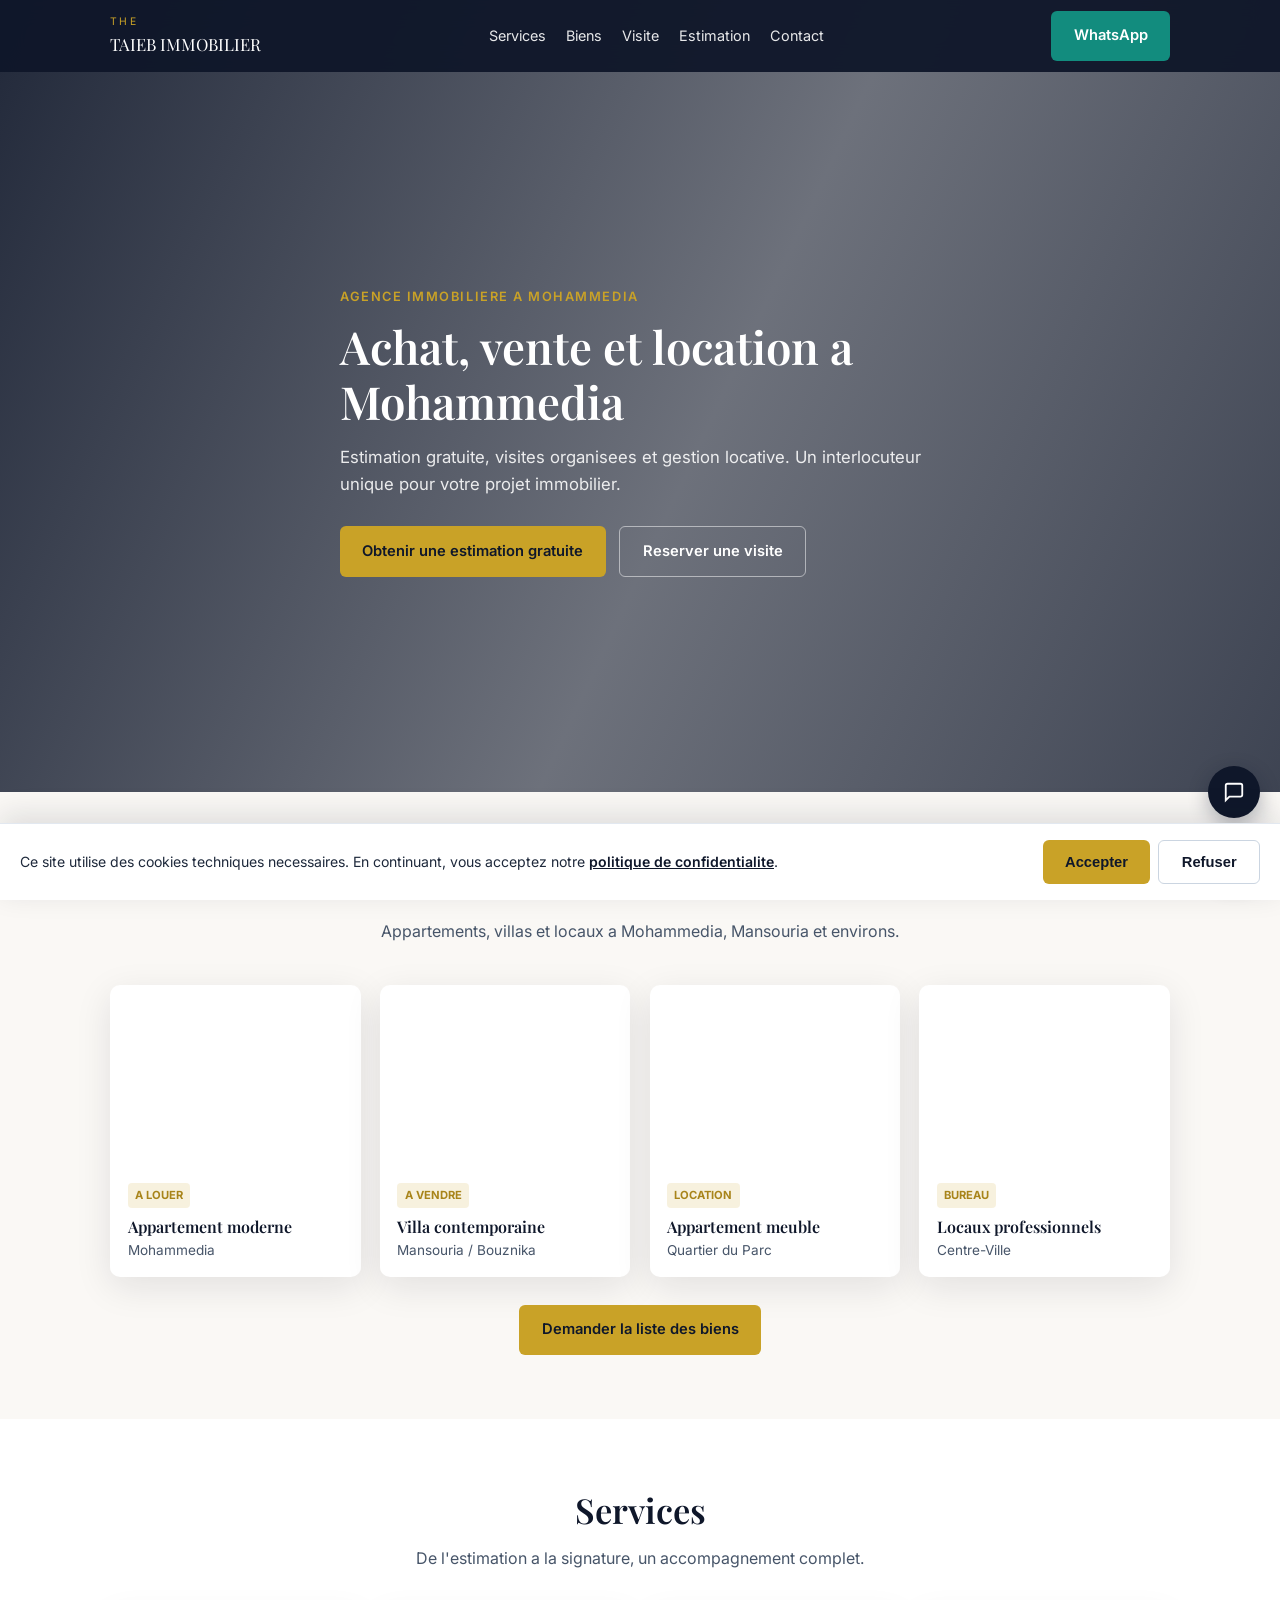
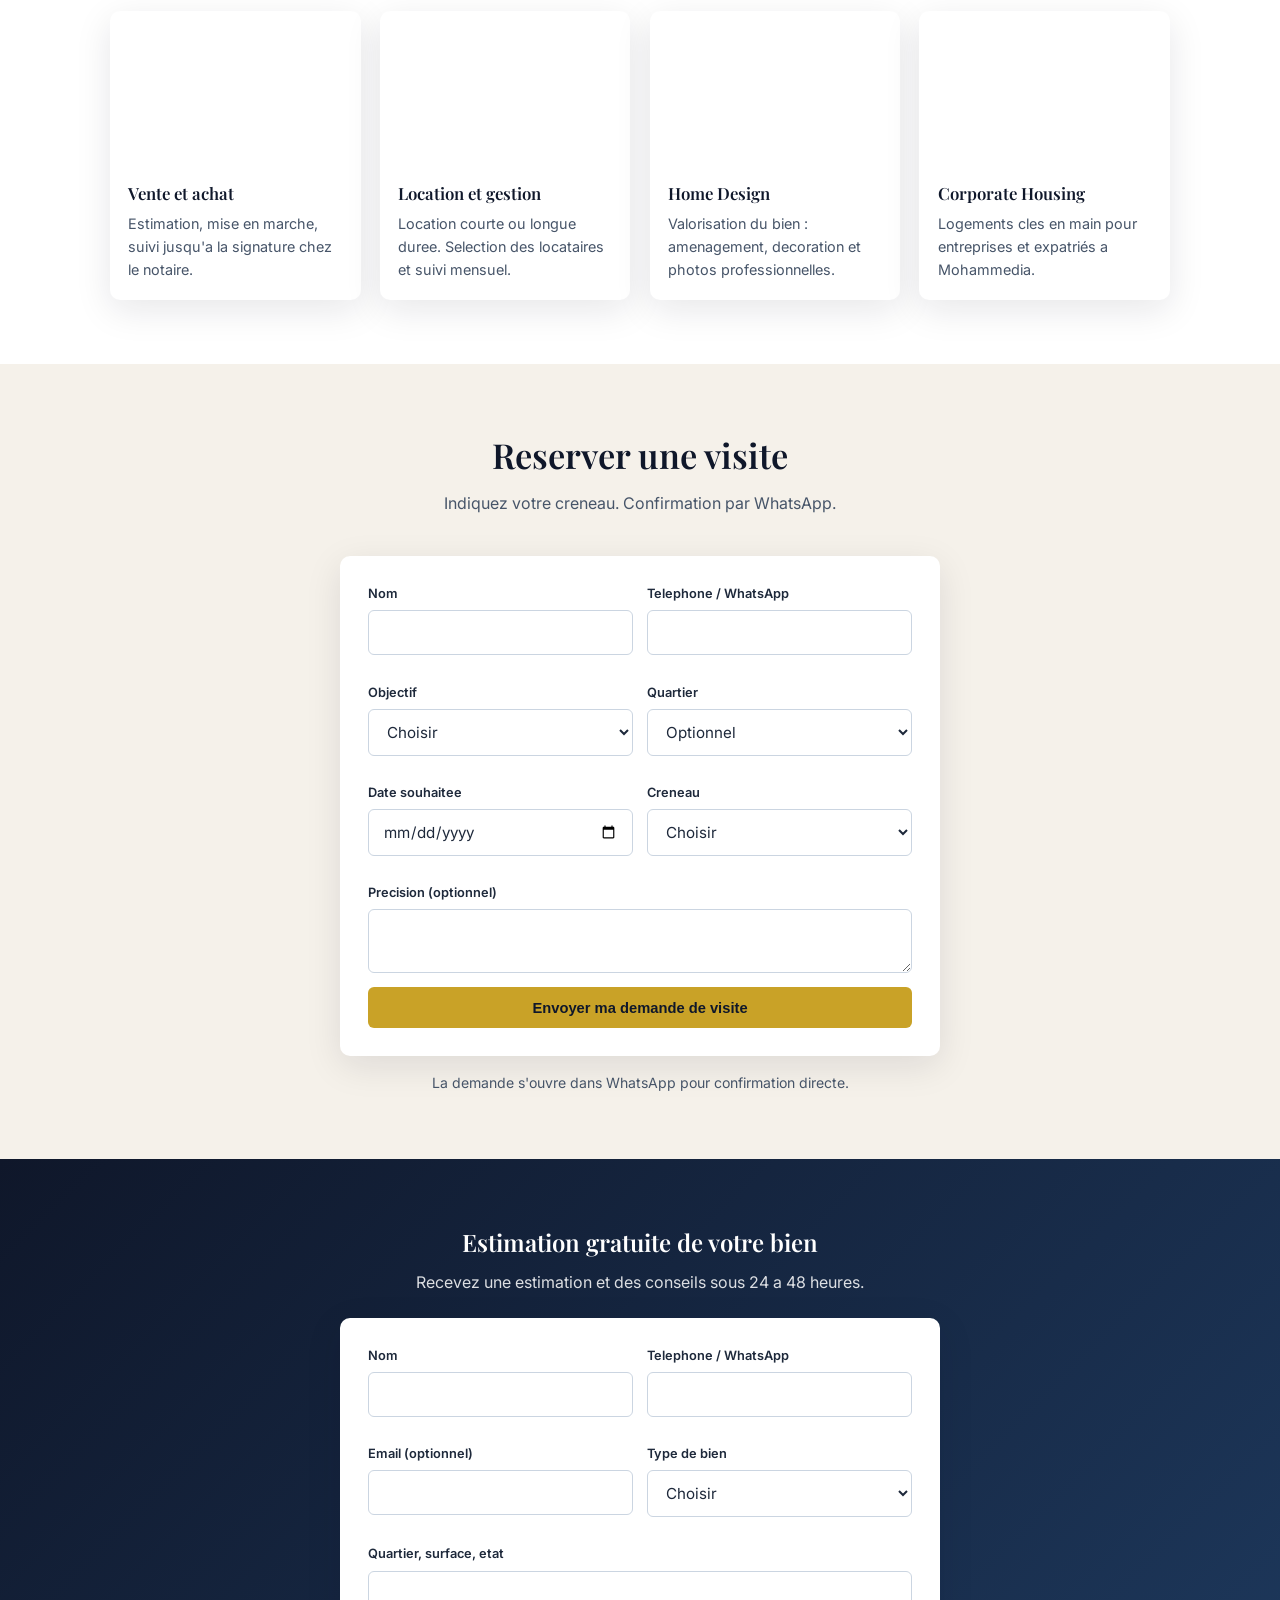
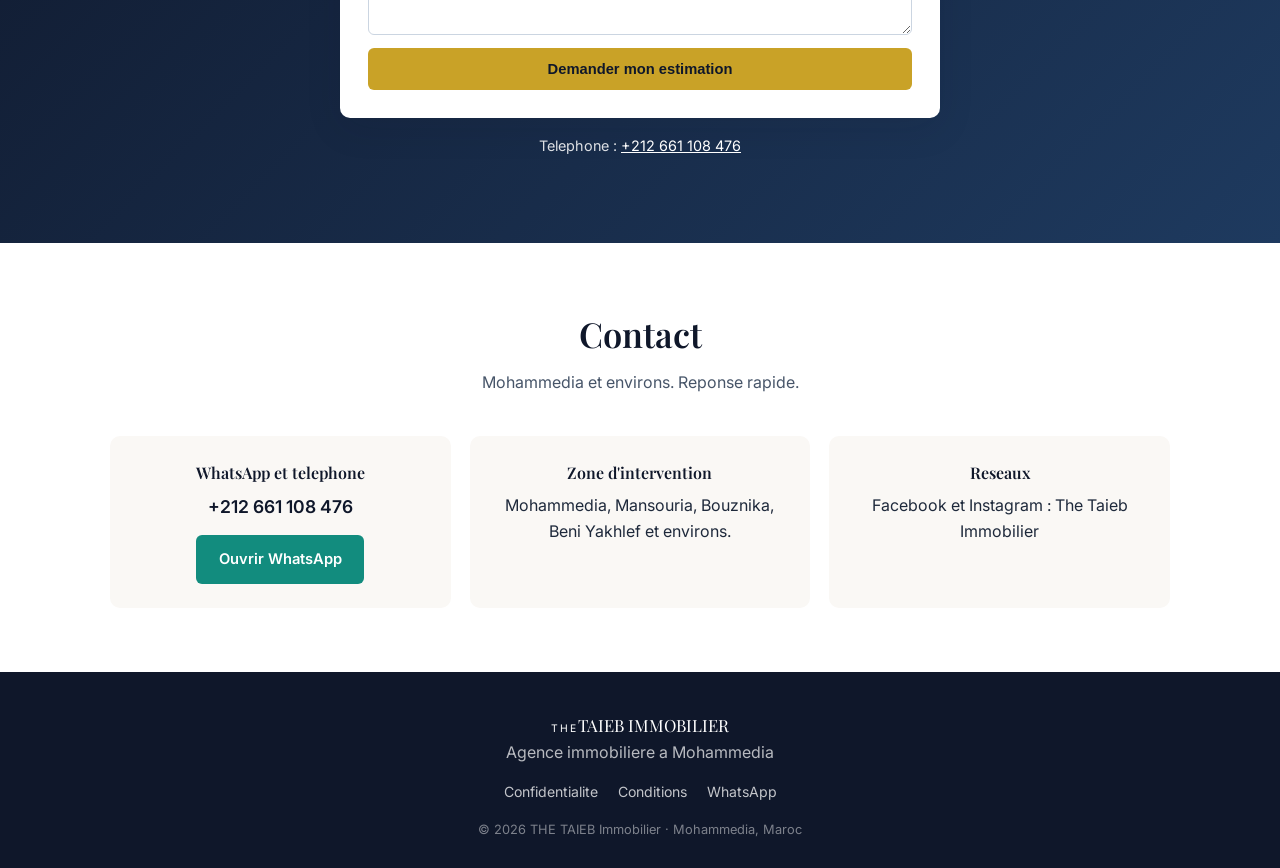
<file: index.html>
<!DOCTYPE html>
<html lang="fr">
<head>
  <meta charset="UTF-8">
  <meta name="viewport" content="width=device-width, initial-scale=1.0">
  <title>THE TAIEB Immobilier | Achat, vente et location a Mohammedia</title>
  <meta name="description" content="Agence immobiliere a Mohammedia. Achat, vente, location et gestion locative. Estimation gratuite. Contact WhatsApp +212 661 108 476.">
  <meta name="robots" content="index,follow">
  <meta name="theme-color" content="#0f172a">
  <link rel="canonical" href="https://the-taieb-immobilier-samoladimeji098-6402s-projects.vercel.app/">
  <meta property="og:type" content="website">
  <meta property="og:title" content="THE TAIEB Immobilier | Mohammedia">
  <meta property="og:description" content="Achat, vente, location et gestion locative a Mohammedia. Estimation gratuite.">
  <meta property="og:locale" content="fr_MA">
  <meta property="og:image" content="https://images.unsplash.com/photo-1600596542815-ffad4c1539a9?auto=format&fit=crop&w=1200&q=80">
  <meta name="twitter:card" content="summary_large_image">
  <link rel="icon" href="data:image/svg+xml,<svg xmlns='http://www.w3.org/2000/svg' viewBox='0 0 100 100'><rect fill='%230f172a' width='100' height='100' rx='12'/><text x='50' y='68' font-size='48' text-anchor='middle' fill='%23c9a227' font-family='Georgia,serif'>T</text></svg>">
  <link rel="stylesheet" href="styles.css">
  <link href="https://fonts.googleapis.com/css2?family=Playfair+Display:wght@600;700&family=Inter:wght@400;500;600;700&display=swap" rel="stylesheet">
</head>
<body>
  <div id="cookieBanner" class="cookie-banner" role="dialog" aria-label="Consentement cookies">
    <p>Ce site utilise des cookies techniques necessaires. En continuant, vous acceptez notre <a href="privacy.html">politique de confidentialite</a>.</p>
    <div class="cookie-actions">
      <button type="button" id="cookieAccept" class="btn btn-primary">Accepter</button>
      <button type="button" id="cookieRefuse" class="btn btn-ghost">Refuser</button>
    </div>
  </div>
  <header class="header">
    <div class="container header-inner">
      <a href="index.html" class="logo"><span class="logo-mark">THE</span><span class="logo-text">TAIEB IMMOBILIER</span></a>
      <nav class="nav" id="nav" aria-label="Navigation principale">
        <a href="#services">Services</a>
        <a href="#prestige">Biens</a>
        <a href="#booking">Visite</a>
        <a href="#estimation">Estimation</a>
        <a href="#contact">Contact</a>
      </nav>
      <a href="https://wa.me/212661108476?text=Bonjour%20THE%20TAIEB%20Immobilier" class="btn btn-whatsapp header-cta" target="_blank" rel="noopener">WhatsApp</a>
      <button class="menu-toggle" id="menuToggle" type="button" aria-label="Menu">Menu</button>
    </div>
  </header>
  <section class="hero">
    <div class="hero-bg" role="img" aria-label="Residence moderne a Mohammedia" style="background-image:url('https://images.unsplash.com/photo-1600596542815-ffad4c1539a9?auto=format&fit=crop&w=1600&q=75')"></div>
    <div class="hero-overlay"></div>
    <div class="container hero-content">
      <p class="hero-eyebrow">Agence immobiliere a Mohammedia</p>
      <h1>Achat, vente et location a Mohammedia</h1>
      <p class="hero-sub">Estimation gratuite, visites organisees et gestion locative. Un interlocuteur unique pour votre projet immobilier.</p>
      <div class="hero-ctas">
        <a href="#estimation" class="btn btn-primary">Obtenir une estimation gratuite</a>
        <a href="#booking" class="btn btn-secondary">Reserver une visite</a>
      </div>
    </div>
  </section>
  <section class="section prestige-section" id="prestige">
    <div class="container">
      <div class="section-header"><h2>Biens selectionnes</h2><p>Appartements, villas et locaux a Mohammedia, Mansouria et environs.</p></div>
      <div class="prestige-grid">
        <article class="prestige-card"><div class="prestige-img" role="img" aria-label="Appartement moderne vue mer" style="background-image:url('https://images.unsplash.com/photo-1600607687939-ce8a6c25118c?auto=format&fit=crop&w=700&q=75')"></div><div class="prestige-body"><span class="tag">A louer</span><h3>Appartement moderne</h3><p>Mohammedia</p></div></article>
        <article class="prestige-card"><div class="prestige-img" role="img" aria-label="Villa contemporaine" style="background-image:url('https://images.unsplash.com/photo-1600585154340-be6161a56a0c?auto=format&fit=crop&w=700&q=75')"></div><div class="prestige-body"><span class="tag">A vendre</span><h3>Villa contemporaine</h3><p>Mansouria / Bouznika</p></div></article>
        <article class="prestige-card"><div class="prestige-img" role="img" aria-label="Appartement meuble standing" style="background-image:url('https://images.unsplash.com/photo-1493809842364-78817add7ffb?auto=format&fit=crop&w=700&q=75')"></div><div class="prestige-body"><span class="tag">Location</span><h3>Appartement meuble</h3><p>Quartier du Parc</p></div></article>
        <article class="prestige-card"><div class="prestige-img" role="img" aria-label="Bureau et locaux" style="background-image:url('https://images.unsplash.com/photo-1486406146926-c627a92ad1ab?auto=format&fit=crop&w=700&q=75')"></div><div class="prestige-body"><span class="tag">Bureau</span><h3>Locaux professionnels</h3><p>Centre-Ville</p></div></article>
      </div>
      <div class="prestige-cta"><a href="https://wa.me/212661108476?text=Bonjour%2C%20je%20souhaite%20voir%20vos%20biens" class="btn btn-primary" target="_blank" rel="noopener">Demander la liste des biens</a></div>
    </div>
  </section>
  <section class="section section-alt" id="services">
    <div class="container">
      <div class="section-header"><h2>Services</h2><p>De l'estimation a la signature, un accompagnement complet.</p></div>
      <div class="services-grid">
        <article class="service-card"><div class="service-img" role="img" aria-label="Vente et achat" style="background-image:url('https://images.unsplash.com/photo-1560518883-ce09059eeffa?auto=format&fit=crop&w=500&q=75')"></div><div class="service-body"><h3>Vente et achat</h3><p>Estimation, mise en marche, suivi jusqu'a la signature chez le notaire.</p></div></article>
        <article class="service-card"><div class="service-img" role="img" aria-label="Location et gestion" style="background-image:url('https://images.unsplash.com/photo-1582407947304-fd86f028f716?auto=format&fit=crop&w=500&q=75')"></div><div class="service-body"><h3>Location et gestion</h3><p>Location courte ou longue duree. Selection des locataires et suivi mensuel.</p></div></article>
        <article class="service-card"><div class="service-img" role="img" aria-label="Home Design" style="background-image:url('https://images.unsplash.com/photo-1616486338812-3dadae4b4ace?auto=format&fit=crop&w=500&q=75')"></div><div class="service-body"><h3>Home Design</h3><p>Valorisation du bien : amenagement, decoration et photos professionnelles.</p></div></article>
        <article class="service-card"><div class="service-img" role="img" aria-label="Corporate Housing" style="background-image:url('https://images.unsplash.com/photo-1497366216548-37526070297c?auto=format&fit=crop&w=500&q=75')"></div><div class="service-body"><h3>Corporate Housing</h3><p>Logements cles en main pour entreprises et expatriés a Mohammedia.</p></div></article>
      </div>
    </div>
  </section>
  <section class="section booking-section" id="booking">
    <div class="container">
      <div class="section-header"><h2>Reserver une visite</h2><p>Indiquez votre creneau. Confirmation par WhatsApp.</p></div>
      <form class="booking-form" id="bookingForm" novalidate>
        <div class="form-row">
          <div class="field"><label for="b-name">Nom</label><input id="b-name" type="text" name="name" required minlength="2" autocomplete="name"></div>
          <div class="field"><label for="b-phone">Telephone / WhatsApp</label><input id="b-phone" type="tel" name="phone" required pattern="[+0-9\\s\\-]{8,20}" autocomplete="tel"></div>
        </div>
        <div class="form-row">
          <div class="field"><label for="b-interest">Objectif</label><select id="b-interest" name="interest" required><option value="">Choisir</option><option value="Acheter">Acheter</option><option value="Louer">Louer</option><option value="Vendre">Vendre</option><option value="Gestion locative">Gestion locative</option><option value="Corporate Housing">Corporate Housing</option></select></div>
          <div class="field"><label for="b-area">Quartier</label><select id="b-area" name="area"><option value="">Optionnel</option><option value="Centre-Ville">Centre-Ville</option><option value="Quartier du Parc">Quartier du Parc</option><option value="Mansouria">Mansouria</option><option value="Bouznika">Bouznika</option><option value="Autre">Autre</option></select></div>
        </div>
        <div class="form-row">
          <div class="field"><label for="b-date">Date souhaitee</label><input id="b-date" type="date" name="date" required></div>
          <div class="field"><label for="b-time">Creneau</label><select id="b-time" name="time" required><option value="">Choisir</option><option value="Matin 9h-12h">Matin (9h-12h)</option><option value="Apres-midi 14h-17h">Apres-midi (14h-17h)</option><option value="Soir 17h-19h">Soir (17h-19h)</option></select></div>
        </div>
        <div class="field"><label for="b-msg">Precision (optionnel)</label><textarea id="b-msg" name="message" rows="2" maxlength="500"></textarea></div>
        <p class="form-error" id="bookingError" hidden></p>
        <button type="submit" class="btn btn-primary btn-full">Envoyer ma demande de visite</button>
      </form>
      <p class="form-note-dark">La demande s'ouvre dans WhatsApp pour confirmation directe.</p>
    </div>
  </section>
  <section class="section cta-section" id="estimation">
    <div class="container"><div class="cta-box">
      <h2>Estimation gratuite de votre bien</h2>
      <p>Recevez une estimation et des conseils sous 24 a 48 heures.</p>
      <form class="estimate-form" id="estimateForm" novalidate>
        <div class="form-row">
          <div class="field"><label for="e-name">Nom</label><input id="e-name" type="text" name="name" required minlength="2" autocomplete="name"></div>
          <div class="field"><label for="e-phone">Telephone / WhatsApp</label><input id="e-phone" type="tel" name="phone" required pattern="[+0-9\\s\\-]{8,20}" autocomplete="tel"></div>
        </div>
        <div class="form-row">
          <div class="field"><label for="e-email">Email (optionnel)</label><input id="e-email" type="email" name="email" autocomplete="email"></div>
          <div class="field"><label for="e-type">Type de bien</label><select id="e-type" name="type" required><option value="">Choisir</option><option value="Appartement">Appartement</option><option value="Villa / Maison">Villa / Maison</option><option value="Bureau / Local">Bureau / Local</option><option value="Autre">Autre</option></select></div>
        </div>
        <div class="field"><label for="e-details">Quartier, surface, etat</label><textarea id="e-details" name="details" rows="2" maxlength="500"></textarea></div>
        <p class="form-error form-error-dark" id="estimateError" hidden></p>
        <button type="submit" class="btn btn-primary btn-full">Demander mon estimation</button>
      </form>
      <p class="form-note">Telephone : <a href="tel:+212661108476">+212 661 108 476</a></p>
    </div></div>
  </section>
  <section class="section section-alt" id="contact">
    <div class="container">
      <div class="section-header"><h2>Contact</h2><p>Mohammedia et environs. Reponse rapide.</p></div>
      <div class="contact-grid">
        <div class="contact-card"><h3>WhatsApp et telephone</h3><p><a href="tel:+212661108476">+212 661 108 476</a></p><a href="https://wa.me/212661108476" class="btn btn-whatsapp" target="_blank" rel="noopener">Ouvrir WhatsApp</a></div>
        <div class="contact-card"><h3>Zone d'intervention</h3><p>Mohammedia, Mansouria, Bouznika, Beni Yakhlef et environs.</p></div>
        <div class="contact-card"><h3>Reseaux</h3><p>Facebook et Instagram : The Taieb Immobilier</p></div>
      </div>
    </div>
  </section>
  <footer class="footer">
    <div class="container footer-inner">
      <div class="footer-brand"><span class="logo-mark">THE</span><span class="logo-text">TAIEB IMMOBILIER</span><p>Agence immobiliere a Mohammedia</p></div>
      <nav class="footer-links" aria-label="Liens legaux"><a href="privacy.html">Confidentialite</a><a href="terms.html">Conditions</a><a href="https://wa.me/212661108476">WhatsApp</a></nav>
      <p class="footer-copy">© 2026 THE TAIEB Immobilier · Mohammedia, Maroc</p>
    </div>
  </footer>
  <div class="float-stack">
    <button type="button" class="chatbot-toggle" id="chatToggle" aria-label="Ouvrir l'assistant"><svg width="22" height="22" viewBox="0 0 24 24" fill="none" stroke="currentColor" stroke-width="2" aria-hidden="true"><path d="M21 15a2 2 0 0 1-2 2H7l-4 4V5a2 2 0 0 1 2-2h14a2 2 0 0 1 2 2z"/></svg></button>
    <a href="https://wa.me/212661108476" class="float-whatsapp" target="_blank" rel="noopener" aria-label="WhatsApp"><svg viewBox="0 0 24 24" width="22" height="22" fill="currentColor" aria-hidden="true"><path d="M17.472 14.382c-.297-.149-1.758-.867-2.03-.967-.273-.099-.471-.148-.67.15-.197.297-.767.966-.94 1.164-.173.199-.347.223-.644.075-.297-.15-1.255-.463-2.39-1.475-.883-.788-1.48-1.761-1.653-2.059-.173-.297-.018-.458.13-.606.134-.133.298-.347.446-.52.149-.174.198-.298.298-.497.099-.198.05-.371-.025-.52-.075-.149-.669-1.612-.916-2.207-.242-.579-.487-.5-.669-.51-.173-.008-.371-.01-.57-.01-.198 0-.52.074-.792.372-.272.297-1.04 1.016-1.04 2.479 0 1.462 1.065 2.875 1.213 3.074.149.198 2.096 3.2 5.077 4.487.709.306 1.262.489 1.694.625.712.227 1.36.195 1.871.118.571-.085 1.758-.719 2.006-1.413.248-.694.248-1.289.173-1.413-.074-.124-.272-.198-.57-.347m-5.421 7.403h-.004a9.87 9.87 0 01-5.031-1.378l-.361-.214-3.741.982.998-3.648-.235-.374a9.86 9.86 0 01-1.51-5.26c.001-5.45 4.436-9.884 9.888-9.884 2.64 0 5.122 1.03 6.988 2.898a9.825 9.825 0 012.893 6.994c-.003 5.45-4.435 9.884-9.885 9.884m8.413-18.297A11.815 11.815 0 0012.05 0C5.495 0 .16 5.335.157 11.892c0 2.096.547 4.142 1.588 5.945L.057 24l6.305-1.654a11.882 11.882 0 005.683 1.448h.005c6.554 0 11.89-5.335 11.893-11.893a11.821 11.821 0 00-3.48-8.413z"/></svg></a>
  </div>
  <div class="chatbot-panel" id="chatPanel" role="dialog" aria-label="Assistant THE TAIEB">
    <div class="chatbot-header"><div><strong>Assistant THE TAIEB</strong><span>Reponse rapide</span></div><button type="button" class="chatbot-close" id="chatClose" aria-label="Fermer">×</button></div>
    <div class="chatbot-messages" id="chatMessages"></div>
    <div class="chatbot-quick" id="chatQuick"></div>
    <div class="chatbot-input-row"><input type="text" id="chatInput" placeholder="Votre message..." autocomplete="off" maxlength="300"><button type="button" id="chatSend">Envoyer</button></div>
  </div>
  <script src="script.js"></script>
</body>
</html>
</file>
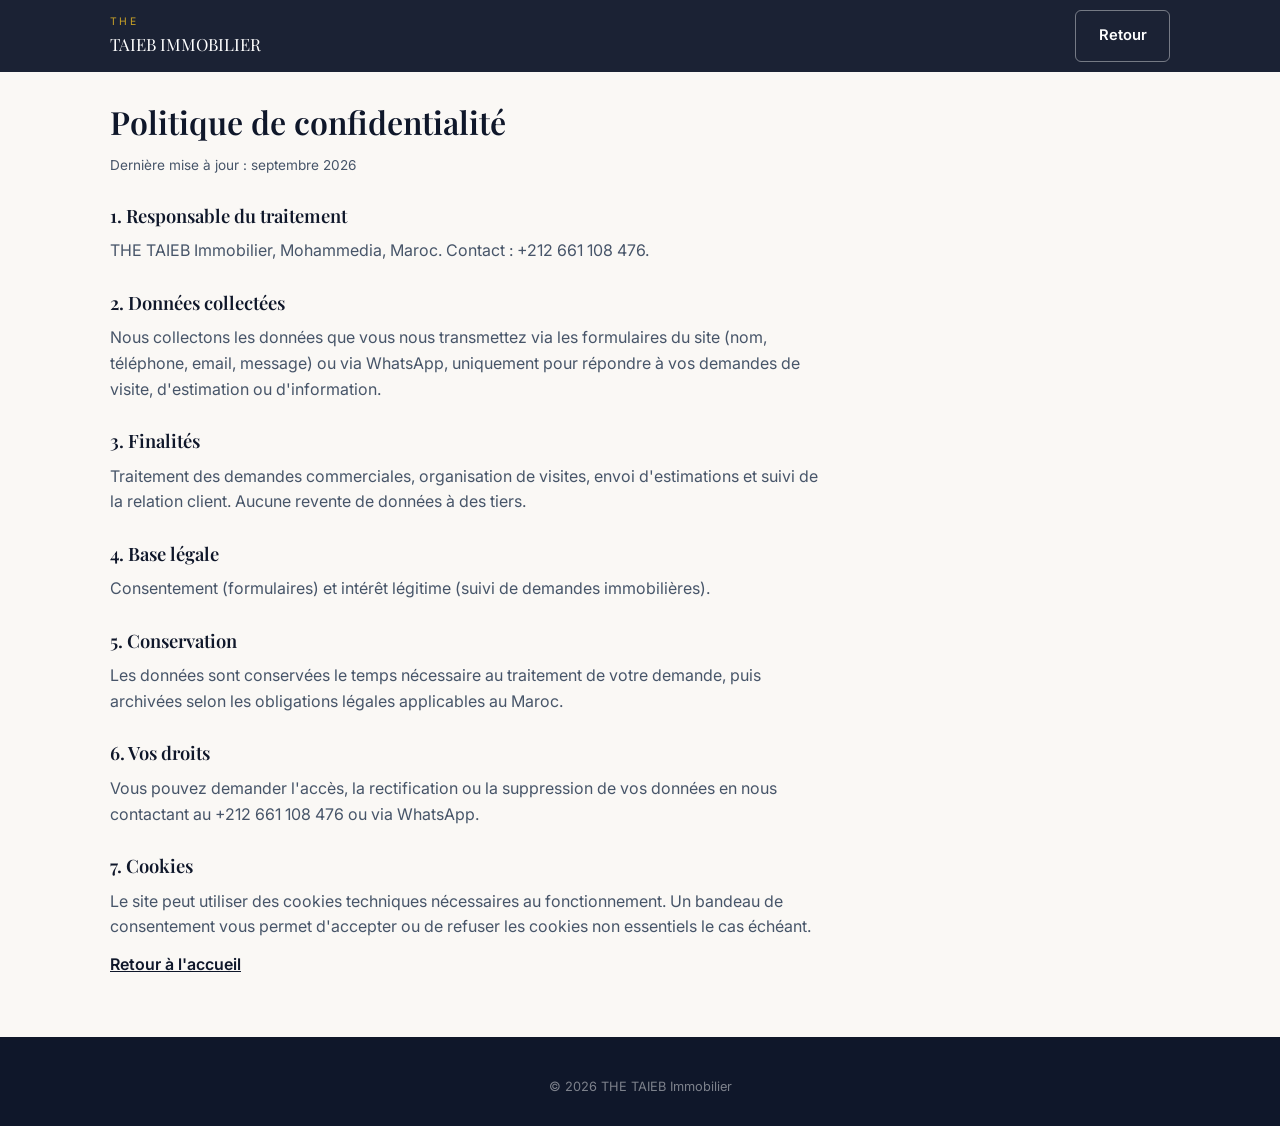
<file: privacy.html>
<!DOCTYPE html>
<html lang="fr">
<head>
  <meta charset="UTF-8">
  <meta name="viewport" content="width=device-width, initial-scale=1.0">
  <title>Politique de confidentialité | THE TAIEB Immobilier</title>
  <meta name="description" content="Politique de confidentialité de THE TAIEB Immobilier, Mohammedia.">
  <meta name="robots" content="index,follow">
  <link rel="icon" href="data:image/svg+xml,<svg xmlns='http://www.w3.org/2000/svg' viewBox='0 0 100 100'><rect fill='%230f172a' width='100' height='100' rx='12'/><text x='50' y='68' font-size='48' text-anchor='middle' fill='%23c9a227' font-family='Georgia,serif'>T</text></svg>">
  <link rel="stylesheet" href="styles.css">
  <link href="https://fonts.googleapis.com/css2?family=Playfair+Display:wght@600&family=Inter:wght@400;500;600&display=swap" rel="stylesheet">
</head>
<body>
  <header class="header">
    <div class="container header-inner">
      <a href="index.html" class="logo"><span class="logo-mark">THE</span><span class="logo-text">TAIEB IMMOBILIER</span></a>
      <a href="index.html" class="btn btn-secondary" style="border-color:rgba(255,255,255,.4);color:#fff">Retour</a>
    </div>
  </header>
  <main class="legal-page">
    <div class="container">
      <h1>Politique de confidentialité</h1>
      <p class="legal-updated">Dernière mise à jour : septembre 2026</p>
      <h2>1. Responsable du traitement</h2>
      <p>THE TAIEB Immobilier, Mohammedia, Maroc. Contact : +212 661 108 476.</p>
      <h2>2. Données collectées</h2>
      <p>Nous collectons les données que vous nous transmettez via les formulaires du site (nom, téléphone, email, message) ou via WhatsApp, uniquement pour répondre à vos demandes de visite, d'estimation ou d'information.</p>
      <h2>3. Finalités</h2>
      <p>Traitement des demandes commerciales, organisation de visites, envoi d'estimations et suivi de la relation client. Aucune revente de données à des tiers.</p>
      <h2>4. Base légale</h2>
      <p>Consentement (formulaires) et intérêt légitime (suivi de demandes immobilières).</p>
      <h2>5. Conservation</h2>
      <p>Les données sont conservées le temps nécessaire au traitement de votre demande, puis archivées selon les obligations légales applicables au Maroc.</p>
      <h2>6. Vos droits</h2>
      <p>Vous pouvez demander l'accès, la rectification ou la suppression de vos données en nous contactant au +212 661 108 476 ou via WhatsApp.</p>
      <h2>7. Cookies</h2>
      <p>Le site peut utiliser des cookies techniques nécessaires au fonctionnement. Un bandeau de consentement vous permet d'accepter ou de refuser les cookies non essentiels le cas échéant.</p>
      <p><a href="index.html">Retour à l'accueil</a></p>
    </div>
  </main>
  <footer class="footer"><div class="container footer-inner"><p class="footer-copy">© 2026 THE TAIEB Immobilier</p></div></footer>
</body>
</html>
</file>
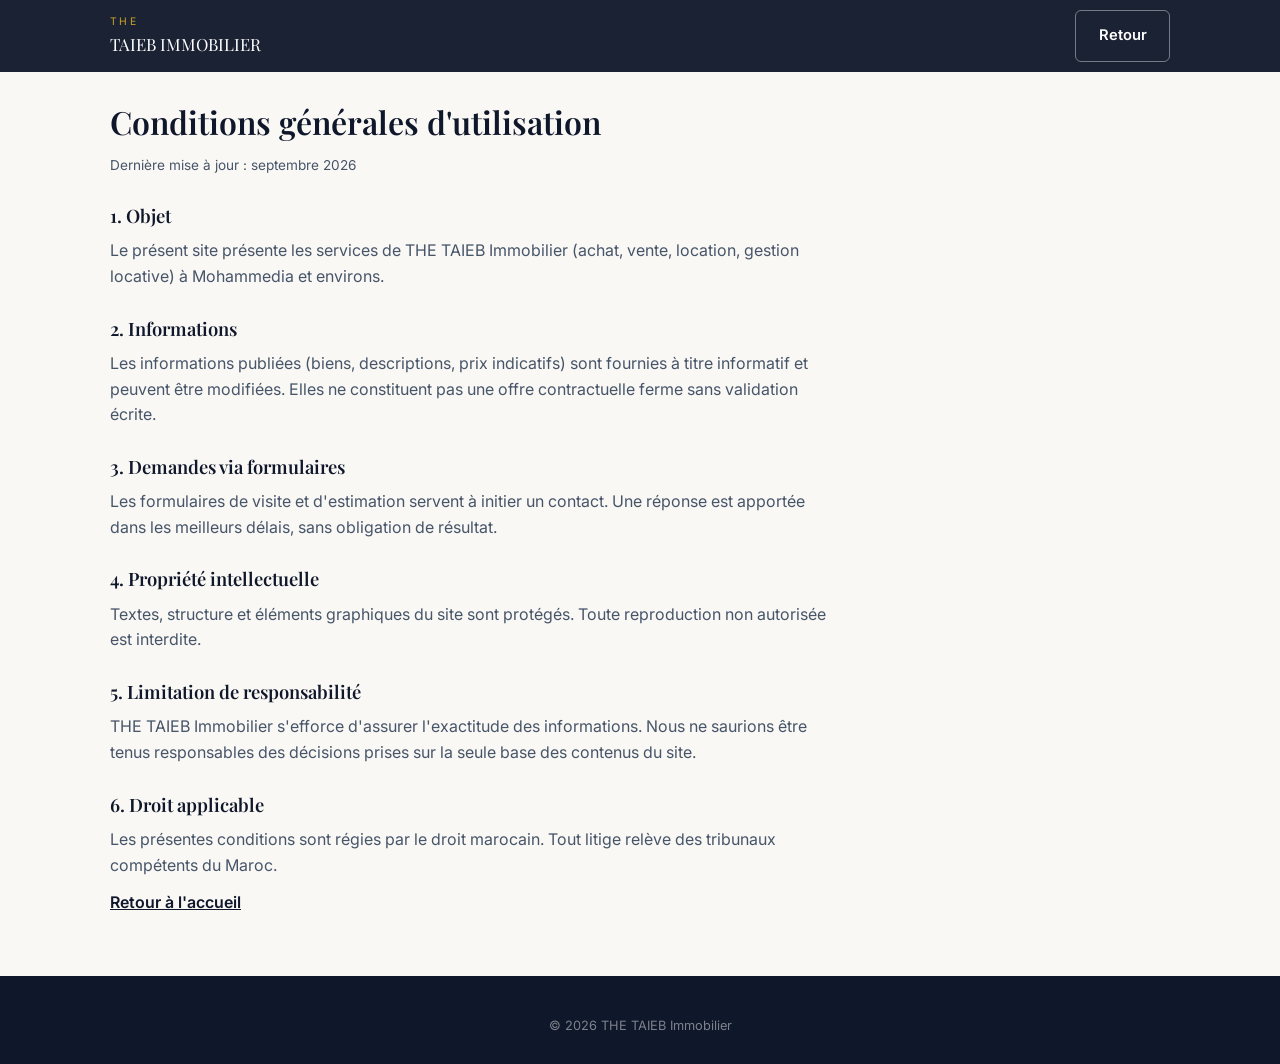
<file: terms.html>
<!DOCTYPE html>
<html lang="fr">
<head>
  <meta charset="UTF-8">
  <meta name="viewport" content="width=device-width, initial-scale=1.0">
  <title>Conditions générales | THE TAIEB Immobilier</title>
  <meta name="description" content="Conditions générales d'utilisation du site THE TAIEB Immobilier.">
  <meta name="robots" content="index,follow">
  <link rel="icon" href="data:image/svg+xml,<svg xmlns='http://www.w3.org/2000/svg' viewBox='0 0 100 100'><rect fill='%230f172a' width='100' height='100' rx='12'/><text x='50' y='68' font-size='48' text-anchor='middle' fill='%23c9a227' font-family='Georgia,serif'>T</text></svg>">
  <link rel="stylesheet" href="styles.css">
  <link href="https://fonts.googleapis.com/css2?family=Playfair+Display:wght@600&family=Inter:wght@400;500;600&display=swap" rel="stylesheet">
</head>
<body>
  <header class="header">
    <div class="container header-inner">
      <a href="index.html" class="logo"><span class="logo-mark">THE</span><span class="logo-text">TAIEB IMMOBILIER</span></a>
      <a href="index.html" class="btn btn-secondary" style="border-color:rgba(255,255,255,.4);color:#fff">Retour</a>
    </div>
  </header>
  <main class="legal-page">
    <div class="container">
      <h1>Conditions générales d'utilisation</h1>
      <p class="legal-updated">Dernière mise à jour : septembre 2026</p>
      <h2>1. Objet</h2>
      <p>Le présent site présente les services de THE TAIEB Immobilier (achat, vente, location, gestion locative) à Mohammedia et environs.</p>
      <h2>2. Informations</h2>
      <p>Les informations publiées (biens, descriptions, prix indicatifs) sont fournies à titre informatif et peuvent être modifiées. Elles ne constituent pas une offre contractuelle ferme sans validation écrite.</p>
      <h2>3. Demandes via formulaires</h2>
      <p>Les formulaires de visite et d'estimation servent à initier un contact. Une réponse est apportée dans les meilleurs délais, sans obligation de résultat.</p>
      <h2>4. Propriété intellectuelle</h2>
      <p>Textes, structure et éléments graphiques du site sont protégés. Toute reproduction non autorisée est interdite.</p>
      <h2>5. Limitation de responsabilité</h2>
      <p>THE TAIEB Immobilier s'efforce d'assurer l'exactitude des informations. Nous ne saurions être tenus responsables des décisions prises sur la seule base des contenus du site.</p>
      <h2>6. Droit applicable</h2>
      <p>Les présentes conditions sont régies par le droit marocain. Tout litige relève des tribunaux compétents du Maroc.</p>
      <p><a href="index.html">Retour à l'accueil</a></p>
    </div>
  </main>
  <footer class="footer"><div class="container footer-inner"><p class="footer-copy">© 2026 THE TAIEB Immobilier</p></div></footer>
</body>
</html>
</file>
<file: styles.css>
:root{--gold:#c9a227;--gold-dark:#a8841a;--navy:#0f172a;--cream:#faf8f5;--text:#1e293b;--text-light:#475569;--radius:10px;--shadow:0 10px 36px rgba(15,23,42,.1)}*{margin:0;padding:0;box-sizing:border-box}html{scroll-behavior:smooth}body{font-family:Inter,system-ui,sans-serif;color:var(--text);background:var(--cream);line-height:1.6}h1,h2,h3{font-family:'Playfair Display',Georgia,serif;color:var(--navy);font-weight:600}.container{max-width:1100px;margin:0 auto;padding:0 1.25rem}.header{position:fixed;top:0;left:0;right:0;z-index:100;background:rgba(15,23,42,.95);backdrop-filter:blur(12px)}.header-inner{display:flex;align-items:center;justify-content:space-between;height:72px}.logo{display:flex;flex-direction:column;text-decoration:none;color:#fff}.logo-mark{font-size:.65rem;letter-spacing:.22em;color:var(--gold)}.logo-text{font-family:'Playfair Display',serif;font-size:1.05rem}.nav{display:flex;align-items:center;gap:1.25rem}.nav a{color:rgba(255,255,255,.9);text-decoration:none;font-size:.9rem}.nav a:hover{color:var(--gold)}.header-cta{display:none}.menu-toggle{display:none;background:0 0;border:1px solid rgba(255,255,255,.3);color:#fff;font-size:.85rem;padding:.4rem .7rem;cursor:pointer;border-radius:6px}.btn{display:inline-flex;align-items:center;justify-content:center;padding:.8rem 1.4rem;border-radius:6px;font-weight:600;font-size:.92rem;text-decoration:none;border:none;cursor:pointer;transition:background .2s,border-color .2s}.btn-primary{background:var(--gold);color:var(--navy)}.btn-primary:hover{background:var(--gold-dark)}.btn-secondary{background:transparent;color:#fff;border:1.5px solid rgba(255,255,255,.5)}.btn-secondary:hover{border-color:#fff}.btn-whatsapp{background:#128C7E;color:#fff}.btn-whatsapp:hover{background:#0e7368}.btn-ghost{background:transparent;color:var(--navy);border:1px solid #cbd5e1}.btn-full{width:100%}.hero{position:relative;min-height:88vh;display:flex;align-items:center;color:#fff;padding-top:72px}.hero-bg{position:absolute;inset:0;background-size:cover;background-position:center}.hero-overlay{position:absolute;inset:0;background:linear-gradient(115deg,rgba(15,23,42,.92) 0%,rgba(15,23,42,.6) 55%,rgba(15,23,42,.8) 100%)}.hero-content{position:relative;z-index:2;max-width:640px;padding:3rem 1.25rem}.hero-eyebrow{color:var(--gold);font-size:.8rem;font-weight:600;letter-spacing:.12em;text-transform:uppercase;margin-bottom:.75rem}.hero h1{color:#fff;font-size:clamp(1.85rem,4.5vw,2.85rem);margin-bottom:1rem;line-height:1.2}.hero-sub{font-size:1.05rem;color:rgba(255,255,255,.88);margin-bottom:1.75rem}.hero-ctas{display:flex;flex-wrap:wrap;gap:.85rem}.section{padding:4rem 0}.section-alt{background:#fff}.section-header{text-align:center;max-width:520px;margin:0 auto 2.5rem}.section-header h2{font-size:clamp(1.55rem,3vw,2.15rem);margin-bottom:.5rem}.section-header p{color:var(--text-light)}.prestige-grid{display:grid;grid-template-columns:repeat(auto-fit,minmax(230px,1fr));gap:1.2rem}.prestige-card{background:#fff;border-radius:var(--radius);overflow:hidden;box-shadow:var(--shadow)}.prestige-img{height:180px;background-size:cover;background-position:center}.prestige-body{padding:1rem 1.1rem}.prestige-body .tag{display:inline-block;font-size:.7rem;font-weight:700;text-transform:uppercase;color:var(--gold-dark);background:rgba(201,162,39,.15);padding:.2rem .45rem;border-radius:4px;margin-bottom:.4rem}.prestige-body h3{font-size:1rem}.prestige-body p{font-size:.85rem;color:var(--text-light)}.prestige-cta{text-align:center;margin-top:1.75rem}.services-grid{display:grid;grid-template-columns:repeat(auto-fit,minmax(240px,1fr));gap:1.2rem}.service-card{background:#fff;border-radius:var(--radius);overflow:hidden;box-shadow:var(--shadow)}.service-img{height:150px;background-size:cover;background-position:center}.service-body{padding:1.15rem}.service-body h3{font-size:1.05rem;margin-bottom:.35rem}.service-body p{font-size:.9rem;color:var(--text-light)}.booking-section{background:#f5f1ea}.booking-form,.estimate-form{max-width:600px;margin:0 auto;background:#fff;padding:1.75rem;border-radius:var(--radius);box-shadow:var(--shadow)}.form-row{display:grid;grid-template-columns:1fr 1fr;gap:.85rem;margin-bottom:.85rem}.field{display:flex;flex-direction:column;gap:.35rem;margin-bottom:.85rem}.field label{font-size:.8rem;font-weight:600;color:var(--text)}.booking-form input,.booking-form select,.booking-form textarea,.estimate-form input,.estimate-form select,.estimate-form textarea{width:100%;padding:.75rem .9rem;border:1px solid #cbd5e1;border-radius:6px;font-size:.95rem;font-family:inherit;color:var(--text);background:#fff}.booking-form input:focus,.booking-form select:focus,.booking-form textarea:focus,.estimate-form input:focus,.estimate-form select:focus,.estimate-form textarea:focus{outline:2px solid var(--gold);outline-offset:1px;border-color:var(--gold)}.form-error{color:#b91c1c;font-size:.88rem;margin-bottom:.75rem}.form-error-dark{color:#fecaca}.form-note-dark{text-align:center;margin-top:1rem;font-size:.88rem;color:var(--text-light)}.cta-section{background:linear-gradient(135deg,#0f172a,#1e3a5f);color:#fff}.cta-box{max-width:600px;margin:0 auto;text-align:center}.cta-box h2{color:#fff;margin-bottom:.55rem}.cta-box>p{color:rgba(255,255,255,.85);margin-bottom:1.4rem}.estimate-form{text-align:left}.estimate-form label{color:var(--text)}.form-note{margin-top:1rem;font-size:.9rem;color:rgba(255,255,255,.75)}.form-note a{color:#fff}.contact-grid{display:grid;grid-template-columns:repeat(auto-fit,minmax(220px,1fr));gap:1.2rem}.contact-card{background:var(--cream);padding:1.5rem 1.25rem;border-radius:var(--radius);text-align:center}.contact-card h3{font-size:1rem;margin-bottom:.5rem}.contact-card a[href^=tel]{color:var(--navy);font-weight:600;font-size:1.1rem;text-decoration:none}.contact-card .btn{margin-top:.85rem}.footer{background:var(--navy);color:rgba(255,255,255,.7);padding:2.5rem 0 1.75rem}.footer-inner{display:flex;flex-direction:column;align-items:center;gap:1rem;text-align:center}.footer-brand .logo-mark,.footer-brand .logo-text{color:#fff}.footer-links{display:flex;gap:1.25rem;flex-wrap:wrap;justify-content:center}.footer-links a{color:rgba(255,255,255,.75);text-decoration:none;font-size:.88rem}.footer-links a:hover{color:var(--gold)}.footer-copy{font-size:.8rem;opacity:.65}.float-stack{position:fixed;bottom:1.25rem;right:1.25rem;z-index:95;display:flex;flex-direction:column;align-items:center;gap:.65rem}.chatbot-toggle,.float-whatsapp{width:52px;height:52px;border-radius:50%;display:flex;align-items:center;justify-content:center;border:none;cursor:pointer;box-shadow:0 6px 20px rgba(15,23,42,.3);text-decoration:none;color:#fff}.chatbot-toggle{background:var(--navy)}.float-whatsapp{background:#128C7E}.chatbot-panel{display:none;position:fixed;bottom:8rem;right:1.25rem;width:320px;max-width:calc(100vw - 2rem);background:#fff;border-radius:12px;box-shadow:0 16px 48px rgba(15,23,42,.22);overflow:hidden;flex-direction:column;z-index:96}.chatbot-panel.open{display:flex}.chatbot-header{background:var(--navy);color:#fff;padding:.9rem 1rem;display:flex;justify-content:space-between;align-items:flex-start}.chatbot-header strong{display:block;font-size:.92rem}.chatbot-header span{font-size:.72rem;opacity:.75}.chatbot-close{background:0 0;border:none;color:#fff;font-size:1.25rem;cursor:pointer;line-height:1}.chatbot-messages{height:240px;overflow-y:auto;padding:.9rem;display:flex;flex-direction:column;gap:.55rem;background:#f8fafc}.chat-msg{max-width:88%;padding:.65rem .85rem;border-radius:10px;font-size:.88rem;line-height:1.4}.chat-msg.bot{background:#fff;border:1px solid #e2e8f0;align-self:flex-start;color:var(--text)}.chat-msg.user{background:var(--navy);color:#fff;align-self:flex-end}.chatbot-quick{padding:.55rem .85rem;display:flex;flex-wrap:wrap;gap:.35rem;border-top:1px solid #e2e8f0}.chatbot-quick button{font-size:.75rem;padding:.3rem .65rem;border-radius:6px;border:1px solid #cbd5e1;background:#f8fafc;cursor:pointer;color:var(--navy);font-family:inherit}.chatbot-input-row{display:flex;gap:.4rem;border-top:1px solid #e2e8f0;padding:.55rem}.chatbot-input-row input{flex:1;border:1px solid #cbd5e1;border-radius:6px;padding:.55rem .75rem;font-size:.88rem;font-family:inherit}.chatbot-input-row button{background:var(--gold);color:var(--navy);border:none;padding:.55rem .9rem;border-radius:6px;cursor:pointer;font-weight:600;font-size:.85rem;font-family:inherit}.cookie-banner{display:none;position:fixed;bottom:0;left:0;right:0;z-index:200;background:#fff;border-top:1px solid #e2e8f0;padding:1rem 1.25rem;box-shadow:0 -8px 30px rgba(15,23,42,.12);align-items:center;justify-content:space-between;gap:1rem;flex-wrap:wrap}.cookie-banner.show{display:flex}.cookie-banner p{font-size:.88rem;color:var(--text);flex:1;min-width:200px}.cookie-banner a{color:var(--navy);font-weight:600}.cookie-actions{display:flex;gap:.5rem}.legal-page{padding:6rem 1.25rem 3rem}.legal-page h1{margin-bottom:.5rem}.legal-page h2{margin:1.5rem 0 .5rem;font-size:1.15rem}.legal-page p{color:var(--text-light);margin-bottom:.75rem;max-width:720px}.legal-updated{font-size:.85rem;color:var(--text-light);margin-bottom:1.5rem}.legal-page a{color:var(--navy);font-weight:600}@media(max-width:768px){.nav{display:none;position:absolute;top:72px;left:0;right:0;background:var(--navy);flex-direction:column;padding:1.25rem;gap:1rem}.nav.open{display:flex}.menu-toggle{display:block}.form-row{grid-template-columns:1fr}.cookie-banner{flex-direction:column;align-items:stretch}.chatbot-panel{right:.75rem;bottom:7.5rem}}@media(min-width:900px){.header-cta{display:inline-flex}}
</file>
